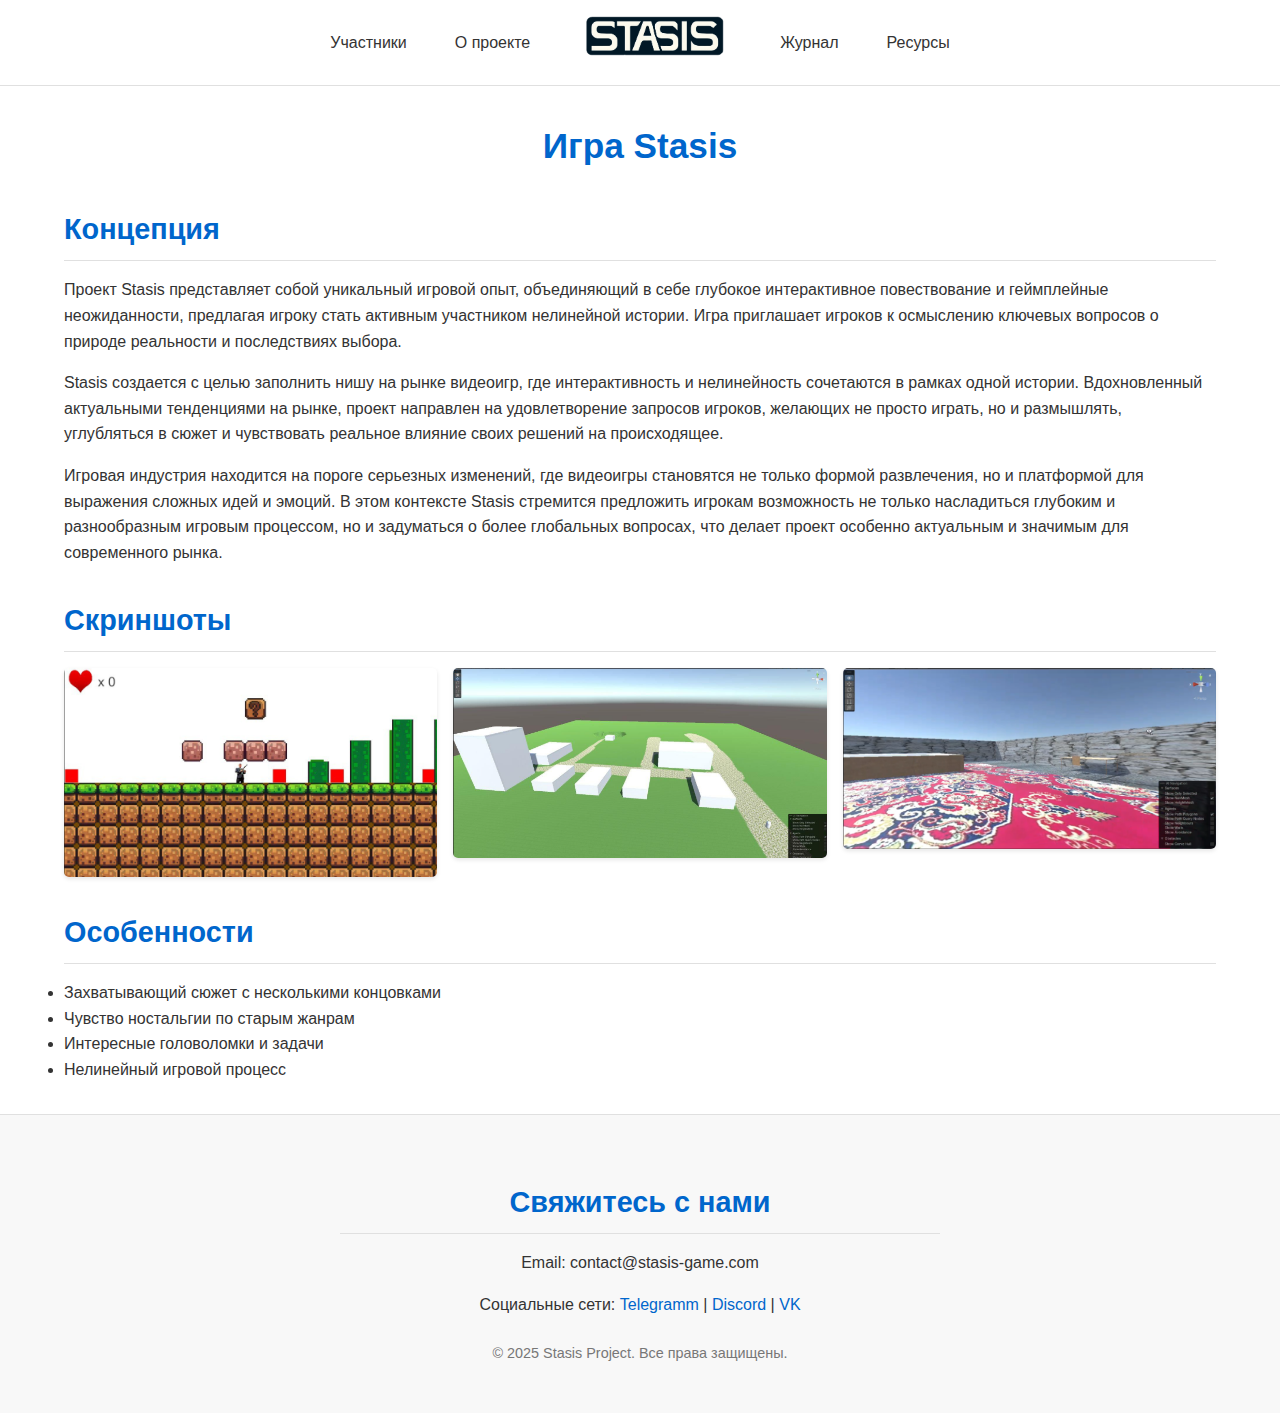
<file: site/activities.html>
<!DOCTYPE html>
<html lang="ru">
<head>
    <meta charset="UTF-8">
    <meta name="viewport" content="width=device-width, initial-scale=1.0">
    <title>Stasis - Деятельность</title>
    <link rel="icon" type="image/png" sizes="32x32" href="images/logo2.png">
    <link rel="stylesheet" href="css/style.css">
</head>
<body>
    <header>
        <nav>
            <ul>
                <li><a href="members.html">Участники</a></li>
                <li><a href="activities.html">О проекте</a></li>
                <li class="logo"><a href="index.html"><img src="images/logo1.png" alt="STASIS logo" style="height: 40px;"></a></li>
                <li><a href="game.html">Журнал</a></li>
                <li><a href="resourses.html">Ресурсы</a></li>

            </ul>
        </nav>
    </header>

    <main>
        <section class="game-info">
            <h1>Игра Stasis</h1>

            <article>
                <h2>Концепция</h2>
                <p>Проект Stasis представляет собой уникальный игровой опыт, объединяющий в себе глубокое интерактивное повествование и геймплейные неожиданности, предлагая игроку стать активным участником нелинейной истории. Игра приглашает игроков к осмыслению ключевых вопросов о природе реальности и последствиях выбора.</p>
                <p>Stasis создается с целью заполнить нишу на рынке видеоигр, где интерактивность и нелинейность сочетаются в рамках одной истории. Вдохновленный актуальными тенденциями на рынке, проект направлен на удовлетворение запросов игроков, желающих не просто играть, но и размышлять, углубляться в сюжет и чувствовать реальное влияние своих решений на происходящее.</p>
                <p>Игровая индустрия находится на пороге серьезных изменений, где видеоигры становятся не только формой развлечения, но и платформой для выражения сложных идей и эмоций. В этом контексте Stasis стремится предложить игрокам возможность не только насладиться глубоким и разнообразным игровым процессом, но и задуматься о более глобальных вопросах, что делает проект особенно актуальным и значимым для современного рынка.</p>
                </artic1le>

                <article class="screenshots">
                    <h2>Скриншоты</h2>
                    <div class="screenshot-grid">
                        <img src="images/gameplay1.png" alt="Скриншот игры Stasis 1">
                        <img src="images/gameplay2.png" alt="Скриншот игры Stasis 2">
                        <img src="images/gameplay3.png" alt="Скриншот игры Stasis 3">
                    </div>
                </article>

                <article>
                    <h2>Особенности</h2>
                    <ul>
                        <li>Захватывающий сюжет с несколькими концовками</li>
                        <li>Чувство ностальгии по старым жанрам</li>
                        <li>Интересные головоломки и задачи</li>

                        <li>Нелинейный игровой процесс</li>
                    </ul>
                </article>
        </section>
    </main>

    <footer>
        <div class="footer-content">
            <h2>Свяжитесь с нами</h2>
            <p>Email: contact@stasis-game.com</p>
            <p>
                Социальные сети:
                <a href="#">Telegramm</a> |
                <a href="#">Discord</a> |
                <a href="#">VK</a>
            </p>
        </div>
        <div class="copyright">
            <p>&copy; 2025 Stasis Project. Все права защищены.</p>
        </div>
    </footer>
</body>
</html>
</file>
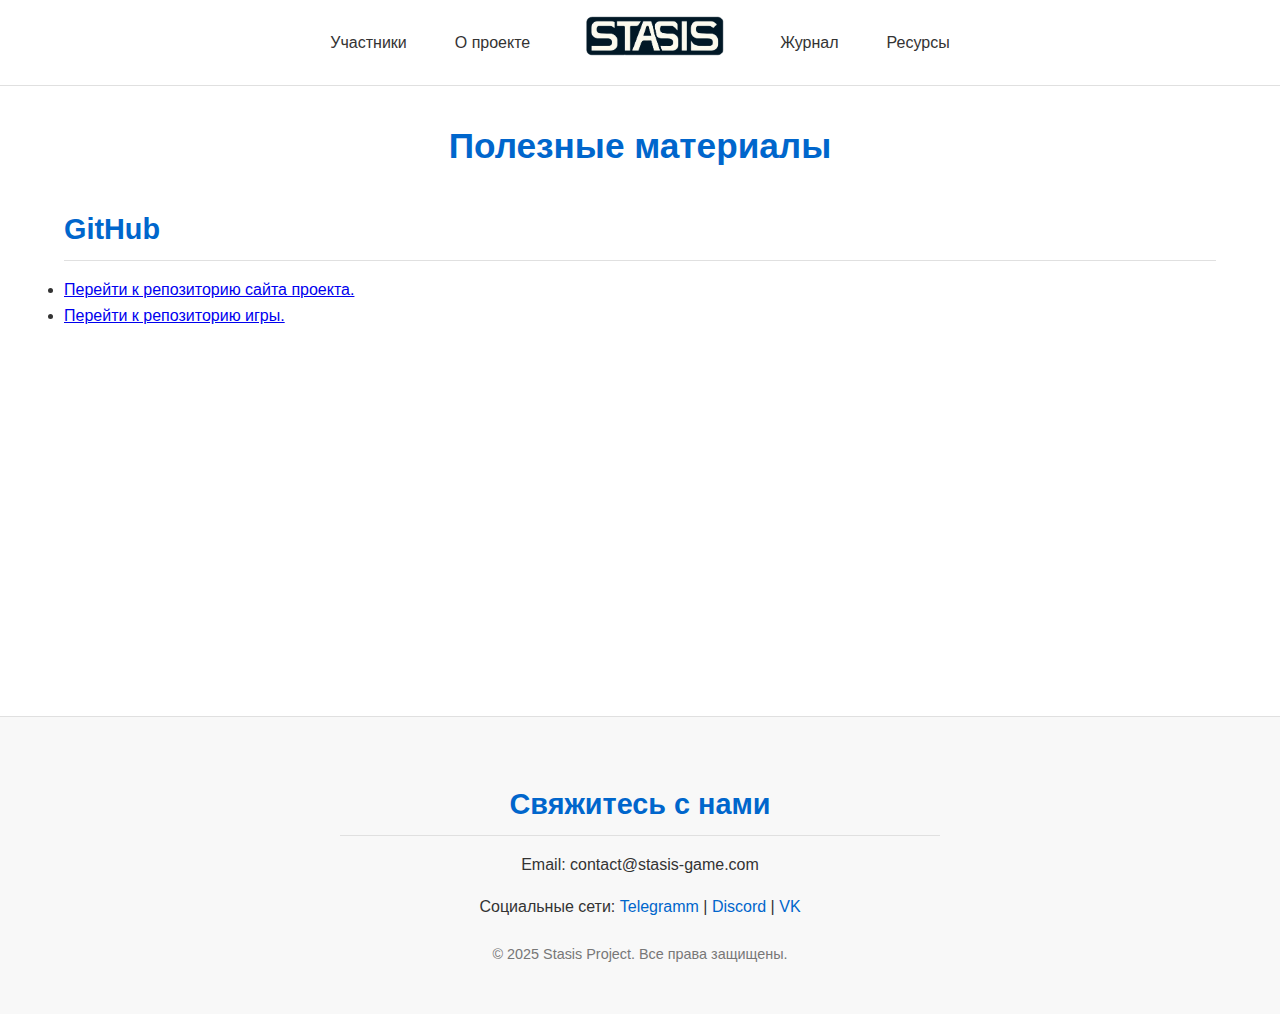
<file: site/resourses.html>
<!DOCTYPE html>
<html lang="ru">
<head>
    <meta charset="UTF-8">
    <meta name="viewport" content="width=device-width, initial-scale=1.0">
    <title>Stasis - Ресурсы</title>
    <link rel="stylesheet" href="css/style.css">
</head>
<body>
    <header>
        <nav>
            <ul>
                <li><a href="members.html">Участники</a></li>
                <li><a href="activities.html">О проекте</a></li>
                <li class="logo"><a href="index.html"><img src="images/logo1.png" alt="STASIS logo" style="height: 40px;"></a></li>
                <li><a href="game.html">Журнал</a></li>
                <li><a href="resourses.html">Ресурсы</a></li>
                
            </ul>
        </nav>
    </header>

    <main>
        <section class="resourses">
            <h1>Полезные материалы</h1>
            
            <article>
                <h2>GitHub</h2>
                <ul>
                    <li><a href="https://github.com/Mr-Paket/mospol-practise">Перейти к репозиторию сайта проекта.</a></li>
                    <li><a href="https://github.com/Mr-Paket/mospol-practise">Перейти к репозиторию игры.</a></li>
                </ul>
            </article>
            
           
        </section>
    </main>

    <footer>
        <div class="footer-content">
            <h2>Свяжитесь с нами</h2>
            <p>Email: contact@stasis-game.com</p>
            <p>Социальные сети: 
                <a href="#">Telegramm</a> | 
                <a href="#">Discord</a> | 
                <a href="#">VK</a>
            </p>
        </div>
        <div class="copyright">
            <p>&copy; 2025 Stasis Project. Все права защищены.</p>
        </div>
    </footer>
</body>
</html>
</file>
<file: site/css/style.css>
/* Основные стили */
* {
    margin: 0;
    padding: 0;
    box-sizing: border-box;
    /*<link href="https://fonts.googleapis.com/css2?family=Roboto:wght@400;500;700&display=swap" rel="stylesheet">*/
    font-family: 'Arial', sans-serif;
    
}
/* Анимация при входе */
.preloader {
    position: fixed;
    top: 0;
    left: 0;
    width: 100%;
    height: 100%;
    background-color: #f0f0f0;
    justify-content: center;
    align-items: center;
    z-index: 9999;
    opacity: 1;
    transition: opacity 1s ease-out;
    display: flex; /* По умолчанию скрыт */
    transition: opacity 1s ease-out;
}
.preloader-logo {
    width: 200px; /* Регулируйте по размеру вашего логотипа */
    height: auto;
    animation: pulse 2s infinite;}

@keyframes pulse {
    0% { transform: scale(1); }
    50% { transform: scale(1.05); }
    100% { transform: scale(1); }
}

.preloader.fade-out {
    opacity: 0;
    pointer-events: none;
}

body {
    background-color: #ffffff;
    color: #333333;
    line-height: 1.6;
}
/* Анимации для кнопок и ссылок */
nav ul li a {
    position: relative;
    padding: 0.3rem 0;
    transition: color 0.3s;
}

nav ul li a::after {
    content: '';
    position: absolute;
    bottom: 0;
    left: 0;
    width: 0;
    height: 2px;
    background-color: #0066cc;
    transition: width 0.3s ease;
}

nav ul li a:hover::after {
    width: 100%;
}

.play-button {
    transition: all 0.3s ease;
    transform: translate(-50%, -50%) scale(1);
}

.play-button:hover {
    transform: translate(-50%, -50%) scale(1.1);
    background-color: rgba(0, 102, 204, 1);
    box-shadow: 0 0 15px rgba(0, 102, 204, 0.5);
}

/* Анимация перехода между страницами */
body {
    animation: fadeIn 1s ease;
}

@keyframes fadeIn {
    from { opacity: 0; }
    to { opacity: 1; }
}
/* Шапка */
header {
    border-bottom: 1px solid #e0e0e0;
    padding: 1rem 0;
}

nav ul {
    display: flex;
    justify-content: center;
    align-items: center;
    list-style: none;
    flex-wrap: wrap;
}

nav ul li {
    margin: 0 1.5rem;
}

nav ul li a {
    text-decoration: none;
    color: #333333;
    font-weight: 500;
    transition: color 0.3s;
}

nav ul li a:hover {
    color: #0066cc;
}

.logo {
    font-size: 1.8rem;
    font-weight: bold;
    color: #0066cc;
    margin: 0 2rem;
}

/* Основное содержимое */
main {
    padding: 2rem 5%;
    min-height: 70vh;
}

h1, h2, h3 {
    color: #0066cc;
    margin-bottom: 1rem;
}

h1 {
    font-size: 2.2rem;
    text-align: center;
    margin-bottom: 2rem;
}

h2 {
    font-size: 1.8rem;
    border-bottom: 1px solid #e0e0e0;
    padding-bottom: 0.5rem;
    margin-top: 2rem;
}

h3 {
    font-size: 1.4rem;
    margin-top: 1.5rem;
}

p {
    margin-bottom: 1rem;
}

/* Секция с трейлером */
.trailer {
    text-align: center;
    max-width: 900px;
    margin: 0 auto;
}

.trailer-container {
    position: relative;
    margin: 2rem 0;
}

.trailer-container img {
    width: 100%;
    border-radius: 5px;
    box-shadow: 0 4px 8px rgba(0, 0, 0, 0.1);
}

.play-button {
    position: absolute;
    top: 50%;
    left: 50%;
    transform: translate(-50%, -50%);
    background-color: rgba(0, 102, 204, 0.8);
    color: white;
    border: none;
    border-radius: 50%;
    width: 60px;
    height: 60px;
    font-size: 1.5rem;
    cursor: pointer;
    transition: transform 0.3s;
}
.trailer-container {
    transform: scale(0.95);
    opacity: 0;
    animation: trailerAppear 1s ease 0.5s forwards;
}

@keyframes trailerAppear {
    to {
        transform: scale(1);
        opacity: 1;
    }
}
.play-button:hover {
    transform: translate(-50%, -50%) scale(1.1);
}

/* Карточки участников */

.member-card {
    display: flex;
    align-items: flex-start;
    gap: 1.5rem;
    border: 1px solid #e0e0e0;
    border-radius: 8px;
    padding: 1.5rem;
    margin-bottom: 2rem;
    max-width: 700px;
    margin-left: auto;
    margin-right: auto;
    background-color: #fff;
    box-shadow: 0 4px 6px rgba(0, 102, 204, 0.1);
    transition: transform 0.3s ease, box-shadow 0.3s ease;
}

.member-card:hover {
    transform: translateY(-3px);
    box-shadow: 0 6px 12px rgba(0, 102, 204, 0.15);
}

.member-photo {
    width: 100px;
    height: 100px;
    border-radius: 50%;
    object-fit: cover;
    border: 3px solid #0066cc;
    flex-shrink: 0;
    box-shadow: 0 2px 4px rgba(0, 0, 0, 0.1);
}

.member-info {
    flex: 1;
}

.member-name {
    font-size: 1.4rem;
    font-weight: 600;
    color: #333;
    margin-bottom: 0.2rem;
}

.role {
    display: inline-block;
    color: #0066cc;
    font-weight: 600;
    font-size: 1rem;
    margin-bottom: 0.8rem;
    padding: 0.2rem 0.8rem;
    background-color: rgba(0, 102, 204, 0.1);
    border-radius: 12px;
}

.member-description {
    color: #555;
    line-height: 1.5;
}
.member-card {
    /* ... предыдущие стили ... */
    transform: translateY(20px);
    opacity: 0;
    animation: cardAppear 0.6s ease forwards;
}

@keyframes cardAppear {
    to {
        transform: translateY(0);
        opacity: 1;
    }
}

/* Задержки для последовательного появления */
.member-card:nth-child(1) { animation-delay: 0.2s; }
.member-card:nth-child(2) { animation-delay: 0.4s; }
.member-card:nth-child(3) { animation-delay: 0.6s; }
.member-card:nth-child(4) { animation-delay: 0.8s; }
/* Адаптивность для мобильных */
@media (max-width: 600px) {
    .member-card {
        flex-direction: column;
        align-items: center;
        text-align: center;
    }
    
    .member-info {
        text-align: center;
    }
    
    .member-name {
        margin-top: 1rem;
    }
}

/* Деятельность */
.contribution {
    margin-bottom: 1.5rem;
    padding-bottom: 1rem;
    border-bottom: 1px dashed #e0e0e0;
}

/* Скриншоты игры */
.screenshot-grid {
    display: grid;
    grid-template-columns: repeat(auto-fill, minmax(300px, 1fr));
    gap: 1rem;
    margin-top: 1rem;
}

.screenshot-grid img {
    width: 100%;
    border-radius: 5px;
    box-shadow: 0 2px 4px rgba(0, 0, 0, 0.1);
    transition: transform 0.3s;
}

.screenshot-grid img:hover {
    transform: scale(1.02);
}

/* Подвал */
footer {
    background-color: #f8f8f8;
    padding: 2rem 5%;
    text-align: center;
    border-top: 1px solid #e0e0e0;
}

.footer-content {
    max-width: 600px;
    margin: 0 auto 1.5rem;
}

.footer-content a {
    color: #0066cc;
    text-decoration: none;
}

.footer-content a:hover {
    text-decoration: underline;
}

.copyright {
    color: #777777;
    font-size: 0.9rem;
}
/* Адаптивность */
@media (max-width: 768px) {
    nav ul {
        flex-direction: column;
    }
    
    nav ul li {
        margin: 0.5rem 0;
    }
    
    .logo {
        margin: 1rem 0;
        order: -1;
    }
    
    h1 {
        font-size: 1.8rem;
    }
}
</file>
